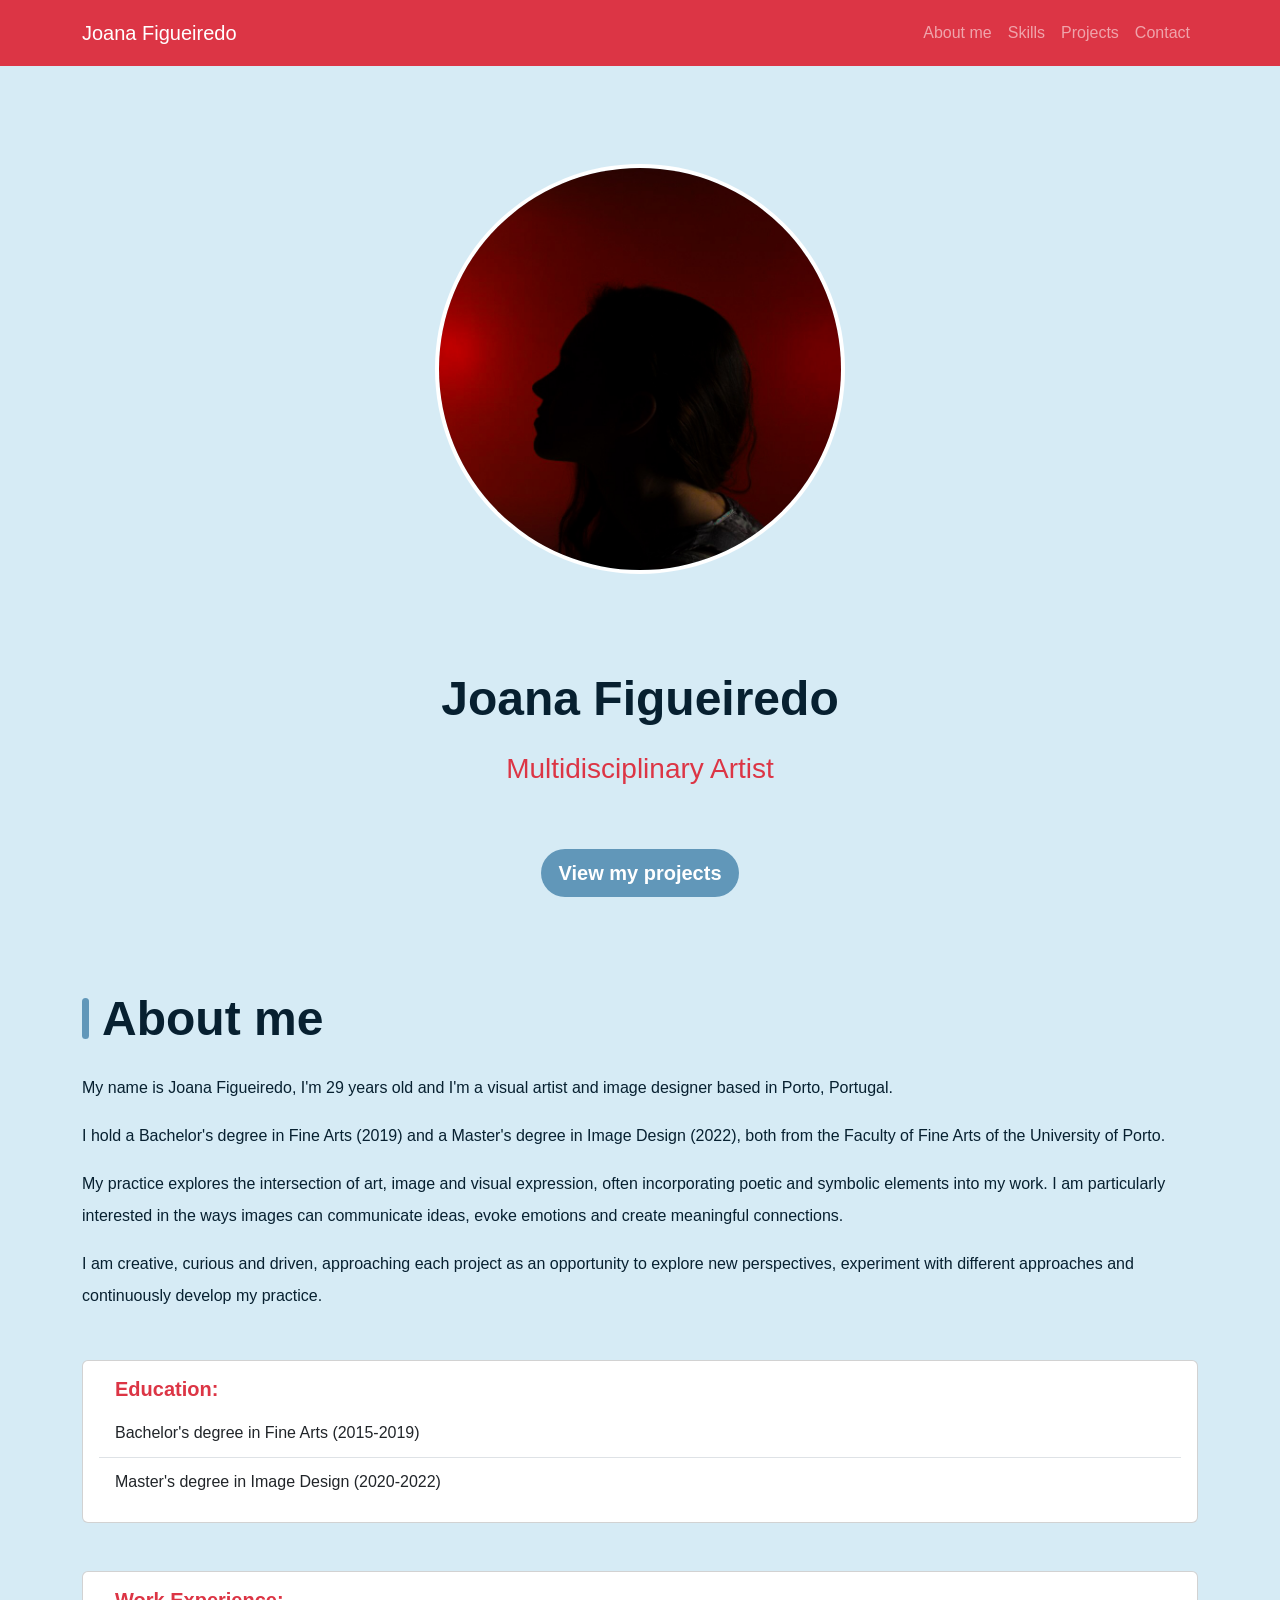
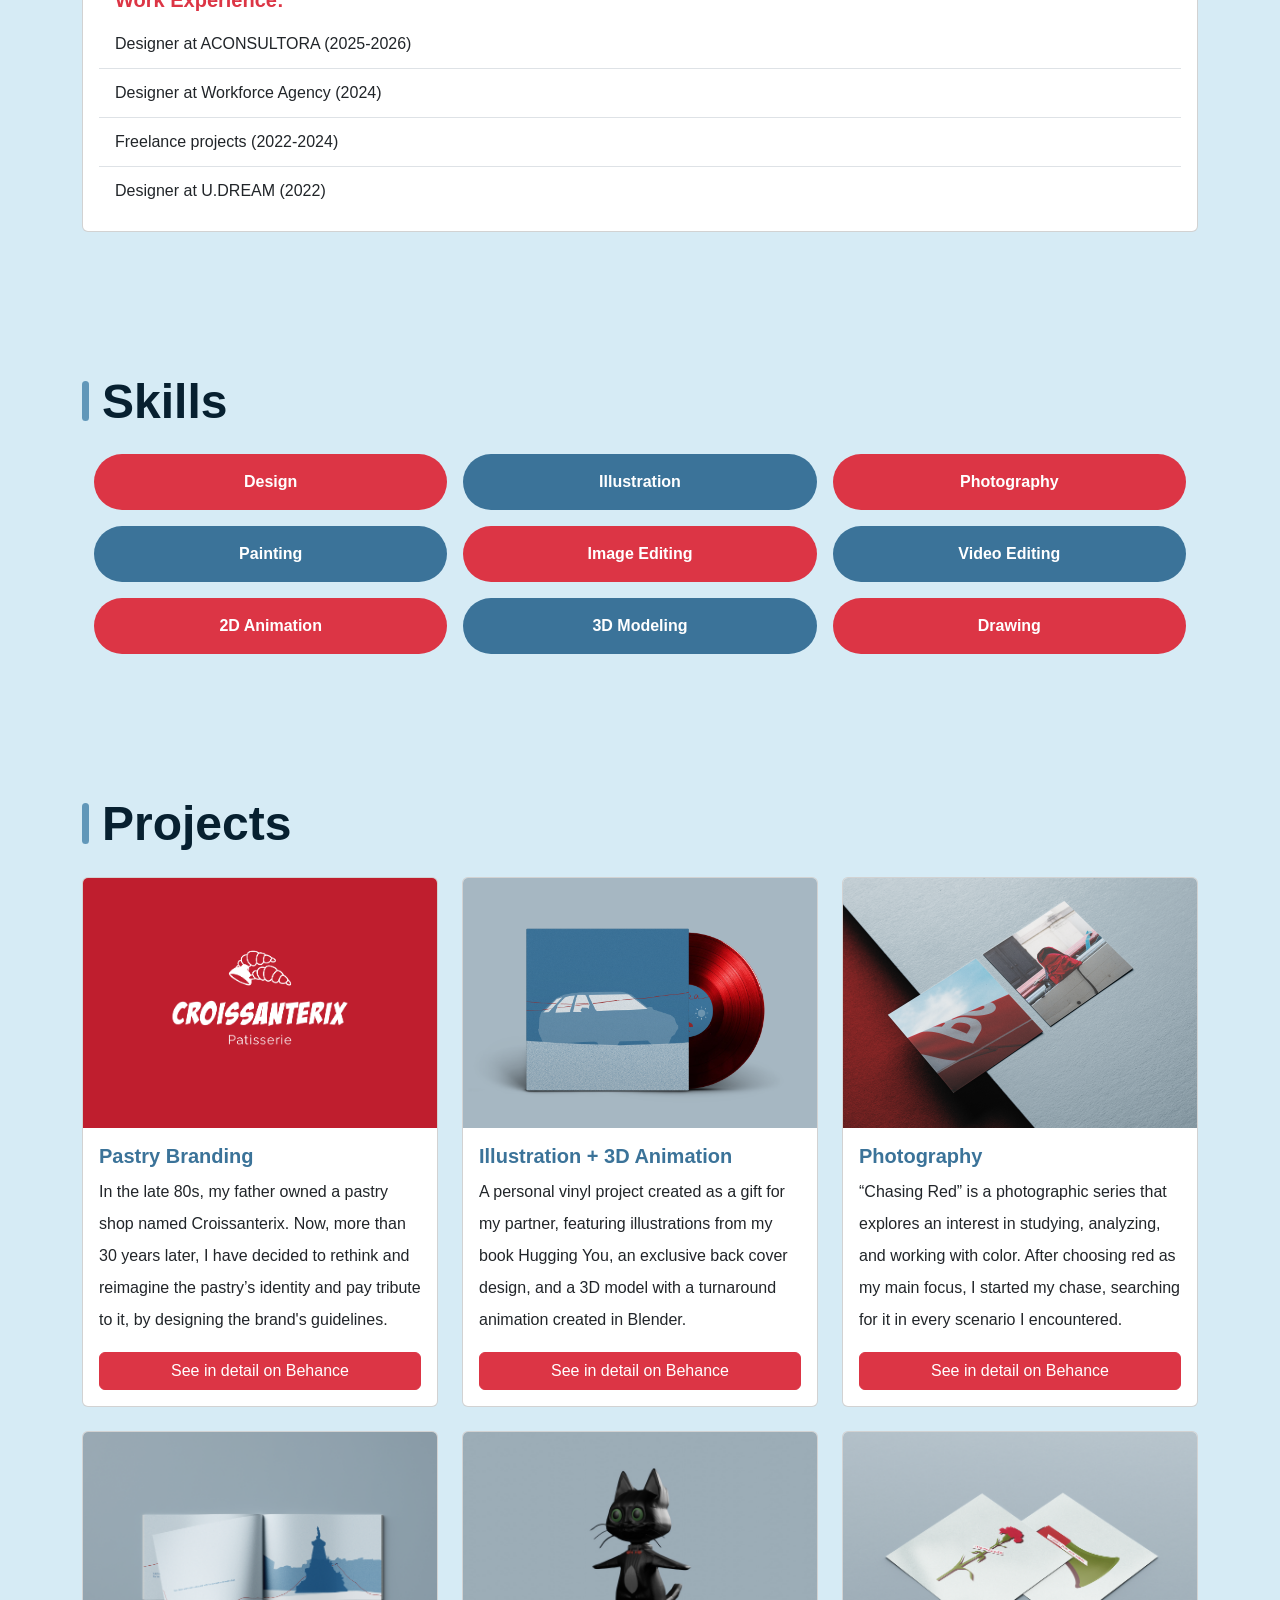
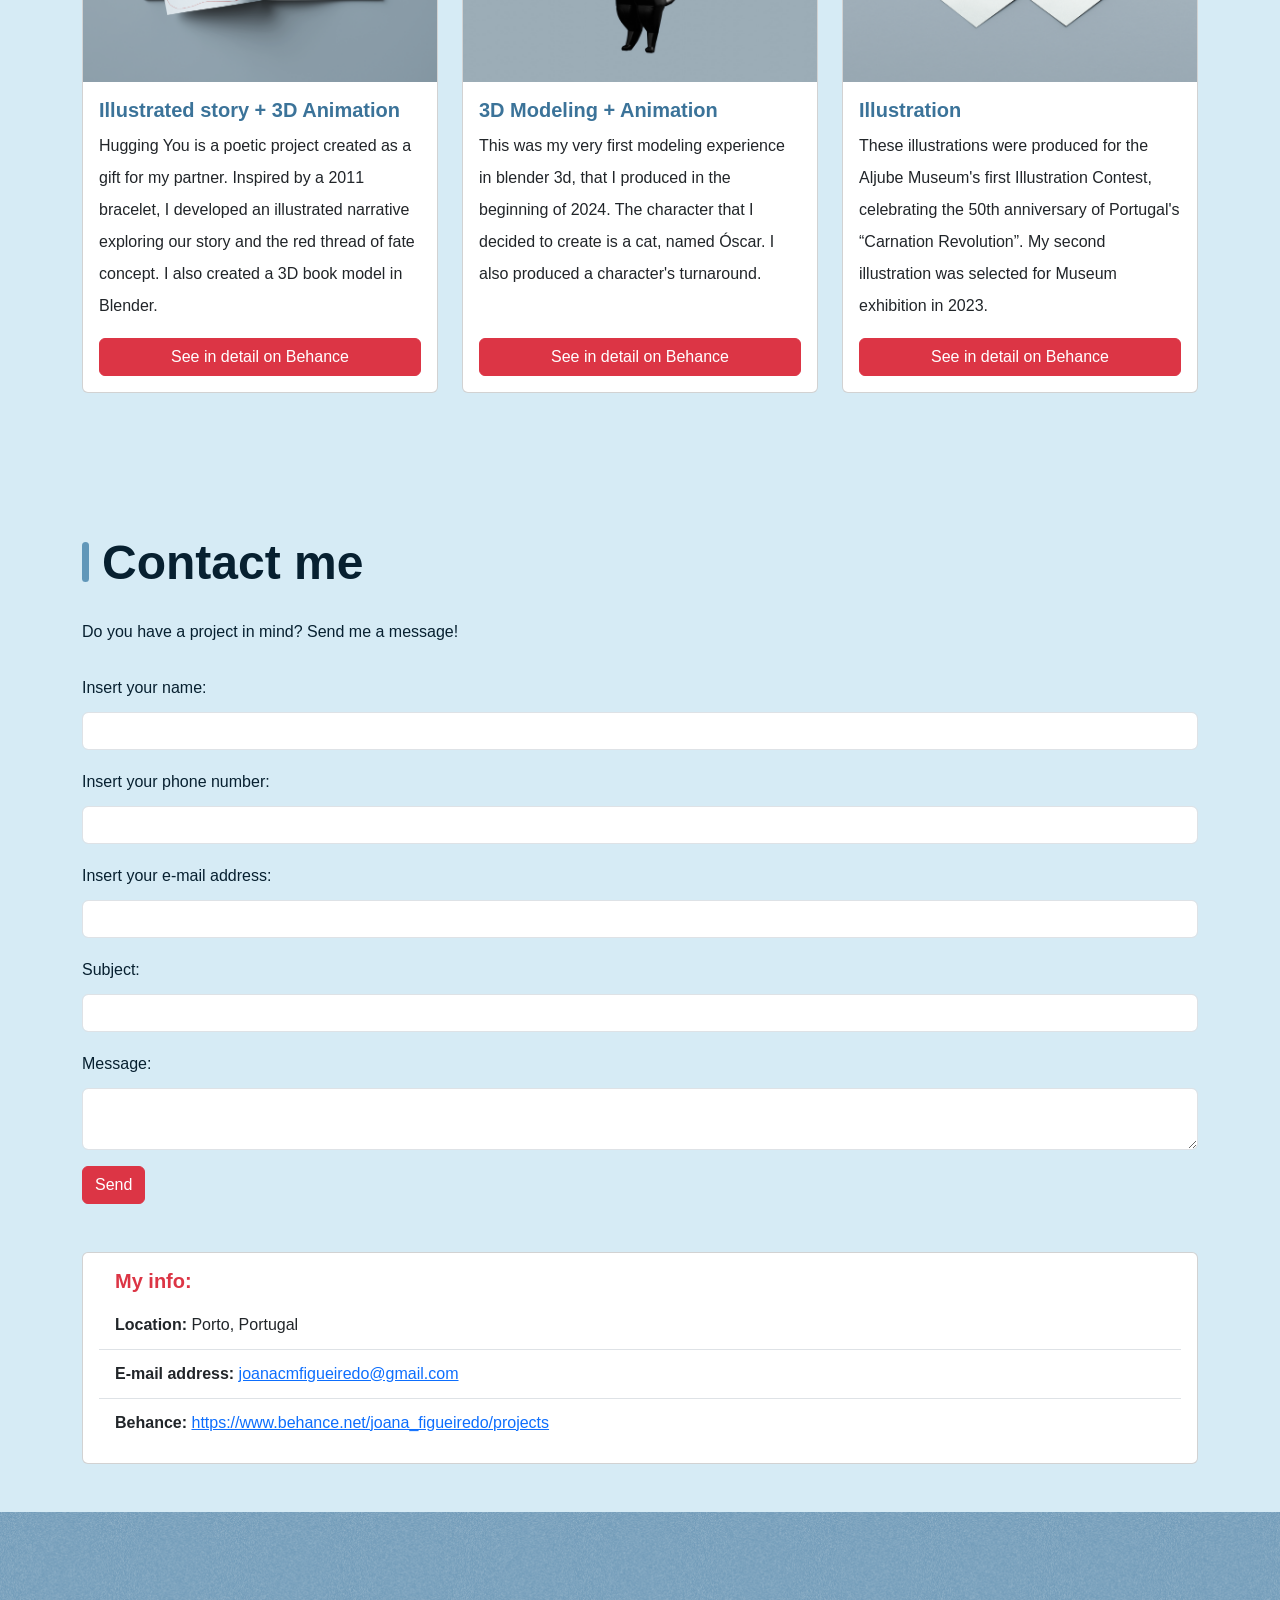
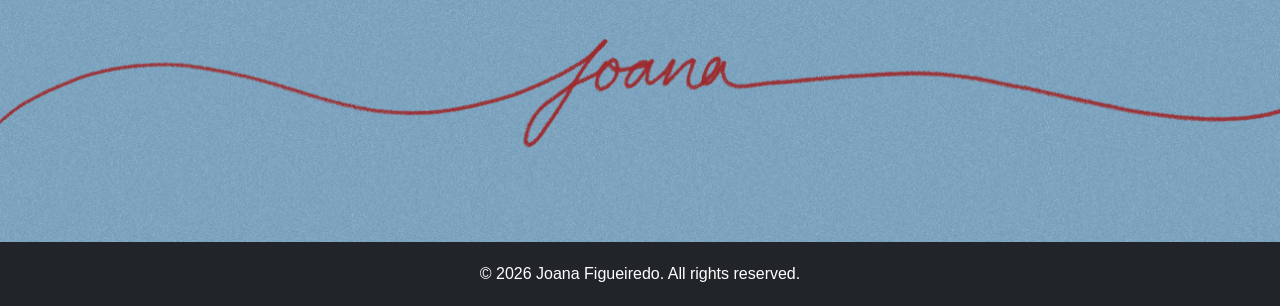
<file: index.html>
<!doctype html>
<html lang="en">

<head>
  <meta charset="UTF-8" />
  <meta name="viewport" content="width=device-width, initial-scale=1.0" />
  <title>Portfolio</title>
  <link rel="icon" type="image/png" href="images/favicon.png">

  <!-- css Bootstrap -->
  <link href="https://cdn.jsdelivr.net/npm/bootstrap@5.3.8/dist/css/bootstrap.min.css" rel="stylesheet"
    integrity="sha384-sRIl4kxILFvY47J16cr9ZwB07vP4J8+LH7qKQnuqkuIAvNWLzeN8tE5YBujZqJLB" crossorigin="anonymous" />

  <link rel="stylesheet" href="https://cdn.jsdelivr.net/npm/bootstrap-icons@1.13.2/font/bootstrap-icons.min.css" />

  <!-- css -->
  <link rel="stylesheet" href="css/style.css">

</head>

<body>


  <!-- navegação -->
  <nav class="navsticky navbar navbar-expand-lg bg-danger" data-bs-theme="dark">
    <div class="container">
      <a class="navbar-brand" href="#">Joana Figueiredo</a>
      <button class="navbar-toggler" type="button" data-bs-toggle="collapse" data-bs-target="#navbarNav"
        aria-controls="navbarNav" aria-expanded="false" aria-label="Toggle navigation">
        <span class="navbar-toggler-icon"></span>
      </button>
      <div class="collapse navbar-collapse" id="navbarNav">
        <ul class="navbar-nav ms-auto">
          <li class="nav-item">
            <a class="nav-link" href="#aboutme">About me</a>
          </li>
          <li class="nav-item">
            <a class="nav-link" href="#skills">Skills</a>
          </li>
          <li class="nav-item">
            <a class="nav-link" href="#projects">Projects</a>
          </li>
          <li class="nav-item">
            <a class="nav-link" href="#contact">Contact</a>
          </li>
        </ul>
      </div>
    </div>
  </nav>


  <!-- sobre mim -->
  <section>

    <div class="text-center py-5">
      <img src="images/eu.jpeg" alt="foto" width="410" height="410"
        class="foto img-fluid rounded-circle border border-4 border-white" />
    </div>

    <div class="container my-2 mt-5 mb-5 text-center">
      <h2 class="display-5 fw-bold mb-4">Joana Figueiredo</h2>
      <h3 class="h3 text-danger mb-3">Multidisciplinary Artist</h3>

    </div>

    <div class="container text-center">
      <a href="#projects" class="button btn rounded-pill btn-lg mt-3">
        View my projects
      </a>
    </div>

  </section>

  <section id="aboutme" class="py-5">

    <div class="container">
      <h1 class="display-5 fw-bold mb-4">About me</h1>
      <p>
        My name is Joana Figueiredo, I'm 29 years old and I'm a visual artist and image designer based in Porto,
        Portugal.
      </p>

      <p>
        I hold a Bachelor's degree in Fine Arts (2019)
        and a Master's degree in Image Design (2022), both from the Faculty of Fine Arts of the University of Porto.
      </p>

      <p>
        My practice explores the intersection of art, image and visual expression, often incorporating poetic and
        symbolic elements into my work. I am particularly interested in the ways images can communicate ideas, evoke
        emotions and create meaningful connections.
      </p>

      <p>
        I am creative, curious and driven, approaching each project as an opportunity to explore new perspectives,
        experiment
        with different approaches and continuously develop my practice.
      </p>

      <!-- educação -->
      <div class="card mt-5">
        <div class="card-body">
          <h5 class="card-title text-danger ms-3">Education:</h5>
          <ul class="list-group list-group-flush">
            <li class="list-group-item">Bachelor's degree in Fine Arts (2015-2019)</li>
            <li class="list-group-item">Master's degree in Image Design (2020-2022)</li>
          </ul>
        </div>
      </div>

      <!-- experiência profissional -->
      <div class="card mt-5">
        <div class="card-body">
          <h5 class="card-title text-danger ms-3 ">Work Experience:</h5>
          <ul class="list-group list-group-flush">
            <li class="list-group-item">Designer at ACONSULTORA (2025-2026)</li>
            <li class="list-group-item">Designer at Workforce Agency (2024)</li>
            <li class="list-group-item">Freelance projects (2022-2024)</li>
            <li class="list-group-item">Designer at U.DREAM (2022)</li>
          </ul>
        </div>
      </div>
    </div>
  </section>


  <!-- competências -->
  <section id="skills" class="py-5">
    <div class="container">

      <h1 class="display-5 fw-bold mb-4">Skills</h1>

      <div class="container text-center competencias">
        <div class="row g-3">
          <div class="col-12 col-md-6 col-lg-4">
            <div class="skill bg-danger">Design</div>
          </div>
          <div class="col-12 col-md-6 col-lg-4">
            <div class="skill blue">Illustration</div>
          </div>
          <div class="col-12 col-md-6 col-lg-4">
            <div class="skill bg-danger">Photography</div>
          </div>

          <div class="col-12 col-md-6 col-lg-4">
            <div class="skill blue">Painting</div>
          </div>
          <div class="col-12 col-md-6 col-lg-4">
            <div class="skill bg-danger">Image Editing</div>
          </div>
          <div class="col-12 col-md-6 col-lg-4">
            <div class="skill blue">Video Editing</div>
          </div>

          <div class="col-12 col-md-6 col-lg-4">
            <div class="skill bg-danger">2D Animation</div>
          </div>
          <div class="col-12 col-md-6 col-lg-4">
            <div class="skill blue">3D Modeling</div>
          </div>
          <div class="col-12 col-md-6 col-lg-4">
            <div class="skill bg-danger">Drawing</div>
          </div>
        </div>
      </div>

    </div>
  </section>



  <!-- projetos -->
  <section id="projects" class="py-5">
    <div class="container">

      <h1 class="display-5 fw-bold mb-4">Projects</h1>

      <div class="row g-4">

        <!-- Pastry Branding -->
        <div class="col-12 col-md-6 col-lg-4">
          <div class="card h-100">
            <img src="images/branding.png" class="card-img-top" alt="Pastry Branding">
            <div class="card-body d-flex flex-column">
              <h5 class="card-title">Pastry Branding</h5>
              <p class="card-text">
                In the late 80s, my father owned a pastry shop named Croissanterix. Now, more than 30
                years later, I have decided to rethink and reimagine the pastry’s identity and pay tribute to it, by
                designing the brand's guidelines.
              </p>
              <a href="https://www.behance.net/gallery/207685689/Croissanterix-Pastry-Brand-Design"
                class="btn btn-danger mt-auto">See in detail on Behance</a>
            </div>
          </div>
        </div>

        <!-- Illustration + 3D Animation -->
        <div class="col-12 col-md-6 col-lg-4">
          <div class="card h-100">
            <img src="images/animacao3d.png" class="card-img-top" alt="Illustration and 3D Animation">
            <div class="card-body d-flex flex-column">
              <h5 class="card-title">Illustration + 3D Animation</h5>
              <p class="card-text">
                A personal vinyl project created as a gift for my partner, featuring illustrations
                from my book Hugging You, an exclusive back cover design, and a 3D model with a turnaround animation
                created in Blender.
              </p>
              <a href="https://www.behance.net/gallery/195676347/Hugging-you-Vinyl-design-3D-model"
                class="btn btn-danger mt-auto">See in detail on Behance</a>
            </div>
          </div>
        </div>

        <!-- Photography -->
        <div class="col-12 col-md-6 col-lg-4">
          <div class="card h-100">
            <img src="images/fotografia.png" class="card-img-top" alt="Photography">
            <div class="card-body d-flex flex-column">
              <h5 class="card-title">Photography</h5>
              <p class="card-text">
                “Chasing Red” is a photographic series that explores an interest in studying,
                analyzing, and working with color. After choosing red as my main focus, I started my chase, searching
                for it in every scenario I encountered.
              </p>
              <a href="https://www.behance.net/gallery/195656899/Chasing-red-Photography-series"
                class="btn btn-danger mt-auto">See in detail on Behance</a>
            </div>
          </div>
        </div>

        <!-- Illustrated story + 3D Animation -->
        <div class="col-12 col-md-6 col-lg-4">
          <div class="card h-100">
            <img src="images/narrativailustrada.png" class="card-img-top" alt="Illustrated Story">
            <div class="card-body d-flex flex-column">
              <h5 class="card-title">Illustrated story + 3D Animation</h5>
              <p class="card-text">
                Hugging You is a poetic project created as a gift for my partner.
                Inspired by a 2011 bracelet, I developed an illustrated narrative exploring our story and the red
                thread of fate concept. I also created a 3D book model in Blender.
              </p>
              <a href="https://www.behance.net/gallery/195675833/Hugging-you-Illustrated-narrative-3D-model"
                class="btn btn-danger mt-auto">See in detail on Behance</a>
            </div>
          </div>
        </div>

        <!-- 3D Modeling + Animation -->
        <div class="col-12 col-md-6 col-lg-4">
          <div class="card h-100">
            <img src="images/modelacao3d.jpg" class="card-img-top" alt="3D Modeling">
            <div class="card-body d-flex flex-column">
              <h5 class="card-title">3D Modeling + Animation</h5>
              <p class="card-text">
                This was my very first modeling experience in blender 3d, that I produced in the
                beginning of 2024. The character that I decided to create is a cat, named Óscar. I also produced a
                character's turnaround.
              </p>
              <a href="https://www.behance.net/gallery/195668389/Oscar-3D-character-design-exercise"
                class="btn btn-danger mt-auto">See in detail on Behance</a>
            </div>
          </div>
        </div>

        <!-- Illustration -->
        <div class="col-12 col-md-6 col-lg-4">
          <div class="card h-100">
            <img src="images/ilustracao.png" class="card-img-top" alt="Illustration">
            <div class="card-body d-flex flex-column">
              <h5 class="card-title">Illustration</h5>
              <p class="card-text">
                These illustrations were produced for the Aljube Museum's first Illustration
                Contest, celebrating the 50th anniversary of Portugal's “Carnation Revolution”.
                My second illustration was selected for Museum exhibition in 2023.
              </p>
              <a href="https://www.behance.net/gallery/195666637/Revolucao-Illustration-Contest"
                class="btn btn-danger mt-auto">See in detail on Behance</a>
            </div>
          </div>
        </div>

      </div>
    </div>
  </section>

  <!-- contacto -->
  <section id="contact" class="py-5">
    <div class="container">

      <h1 class="display-5 fw-bold mb-4">Contact me</h1>
      <p class="card-text mb-4">
        Do you have a project in mind? Send me a message!
      </p>

      <!-- formulário -->
      <form action="pages/sucess.html">
        <div class="mb-3">
          <label for="name" class="form-label">Insert your name:</label>
          <input type="text" id="name" class="form-control" required>
        </div>
        <div class="mb-3">
          <label for="phonenumber" class="form-label">Insert your phone number:</label>
          <input type="tel" id="phonenumber" class="form-control" required>
        </div>
        <div class="mb-3">
          <label for="email" class="form-label">Insert your e-mail address:</label>
          <input type="email" id="email" class="form-control" required>
        </div>
        <div class="mb-3">
          <label for="subject" class="form-label">Subject:</label>
          <input type="text" id="subject" class="form-control" required>
        </div>
        <div class="mb-3">
          <label for="message" class="form-label">Message:</label>
          <textarea id="message" class="form-control" aria-label="With textarea" required></textarea>
        </div>
        <button type="submit" class="btn btn-danger">Send</button>
      </form>


      <!-- os meus contactos -->
      <div class="card mt-5">
        <div class="card-body">
          <h5 class="card-title text-danger ms-3">My info:</h5>
          <ul class="list-group list-group-flush">
            <li class="list-group-item"><b>Location:</b> Porto, Portugal</li>
            <li class="list-group-item"><b>E-mail address:</b>
              <a href="mailto:joanacmfigueiredo@gmail.com">
                joanacmfigueiredo@gmail.com
              </a>
            </li>
            <li class="list-group-item"><b>Behance:</b>
              <a href="https://www.behance.net/joana_figueiredo/projects"
                target="_blank">https://www.behance.net/joana_figueiredo/projects</a>
            </li>
          </ul>
        </div>
      </div>

    </div>

  </section>


  <!-- ilustração com o meu nome -->
  <div class="w-100">
    <img src="images/joana.png" alt="image" class="w-100">
  </div>

  <!-- rodapé -->
  <footer class="bg-dark text-white text-center py-3">
    <p class="mb-0"> © 2026 Joana Figueiredo. All rights reserved. </p>
  </footer>

  <!-- js bootstrap -->
  <script src="https://cdn.jsdelivr.net/npm/bootstrap@5.3.8/dist/js/bootstrap.bundle.min.js"
    integrity="sha384-FKyoEForCGlyvwx9Hj09JcYn3nv7wiPVlz7YYwJrWVcXK/BmnVDxM+D2scQbITxI"
    crossorigin="anonymous"></script>
</body>

</html>
</file>
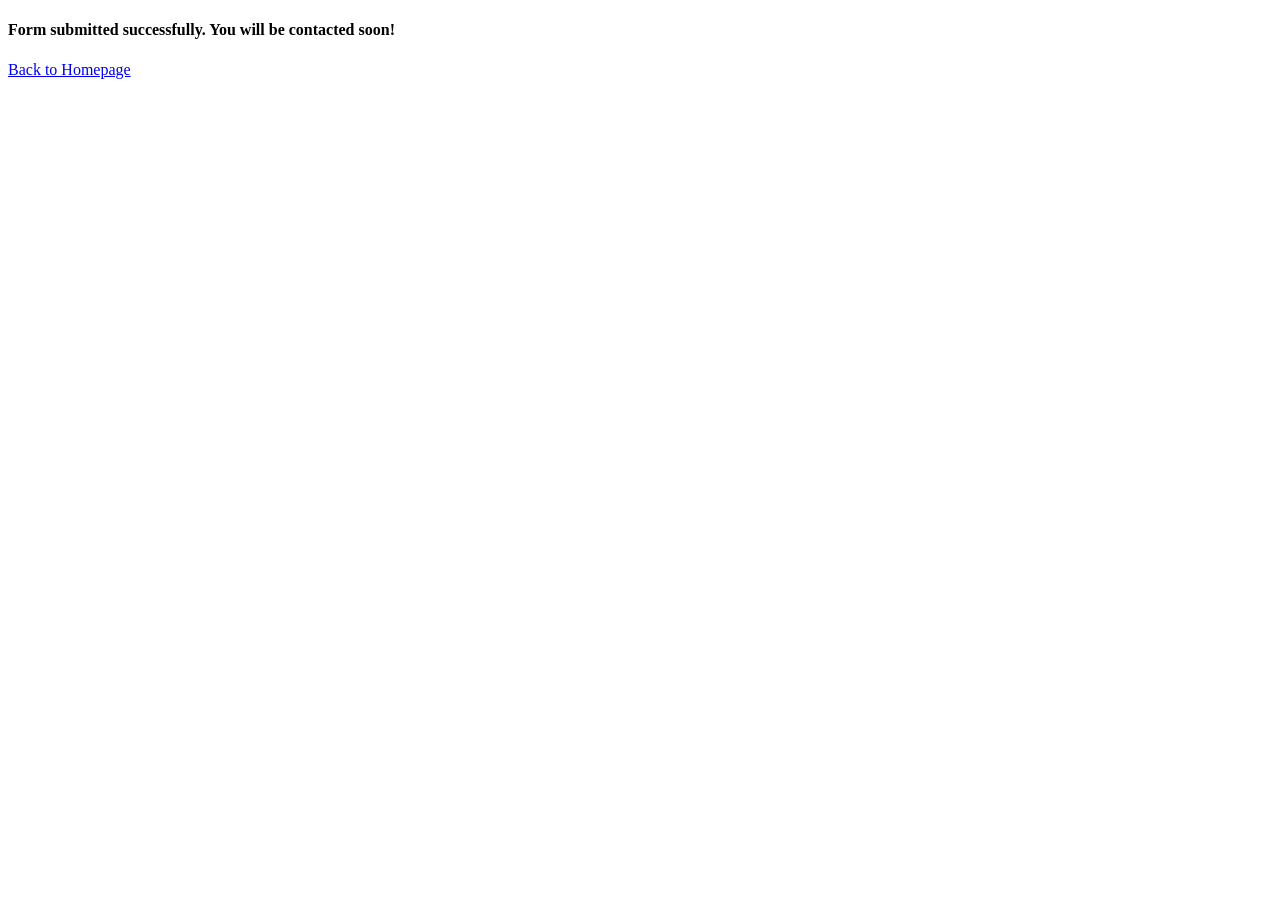
<file: pages/sucess.html>
<!DOCTYPE html>
<html lang="en">
<head>
    <meta charset="UTF-8">
    <meta name="viewport" content="width=device-width, initial-scale=1.0">
    <title>Sucess</title>
</head>
<body>
    <h4>Form submitted successfully. You will be contacted soon!</h4>

 <a href="../index.html">Back to Homepage</a>

</body>
</html>
</file>
<file: css/style.css>
/* estilos gerais da página */
body {
    font-family: Arial, Helvetica, sans-serif;
    line-height: 2;
    padding: 0;
    margin: 0;
    background-color: #d6ebf5;
    color: #072030;
}

/* barra de navegação */
.navsticky {
    position: sticky;
    top: 0;
    z-index: 1000;
}

/* imagens dos cartões dos projetos */
.card-img-top {
    width: 100%;
    height: 250px;
    object-fit: cover;
}

/* títulos dos cartões */
.card-title {
    color: #3B7399;
    font-weight: 600;
}


/* cor personalizada */
.blue {
    background-color: #3B7399;
}

/* competências */
.competencias {
    color: #ffffff;
}

.skill {
    border-radius: 50px;
    padding: 12px 10px;
    color: white;
    font-weight: 600;
}

/* detalhe decorativo */
h1 {
    margin-top: 45px;
    margin-bottom: 25px;
    position: relative;
    padding-left: 20px;
    scroll-margin-top: 100px;
}

/* títulos das secções */
h1::before {
    content: "";
    position: absolute;
    left: 0;
    top: 8px;
    width: 7px;
    height: 70%;
    background-color: #6197b9;
    border-radius: 10px;
}

/* foto */
.foto {
    margin-top: 50px;
}


/* botão personalizados */
.button {
    background-color:#6197b9;
    color:white;
    font-weight: 600;
}

.button:hover{
    background-color: #3B7399;
    color:white;
}
</file>
